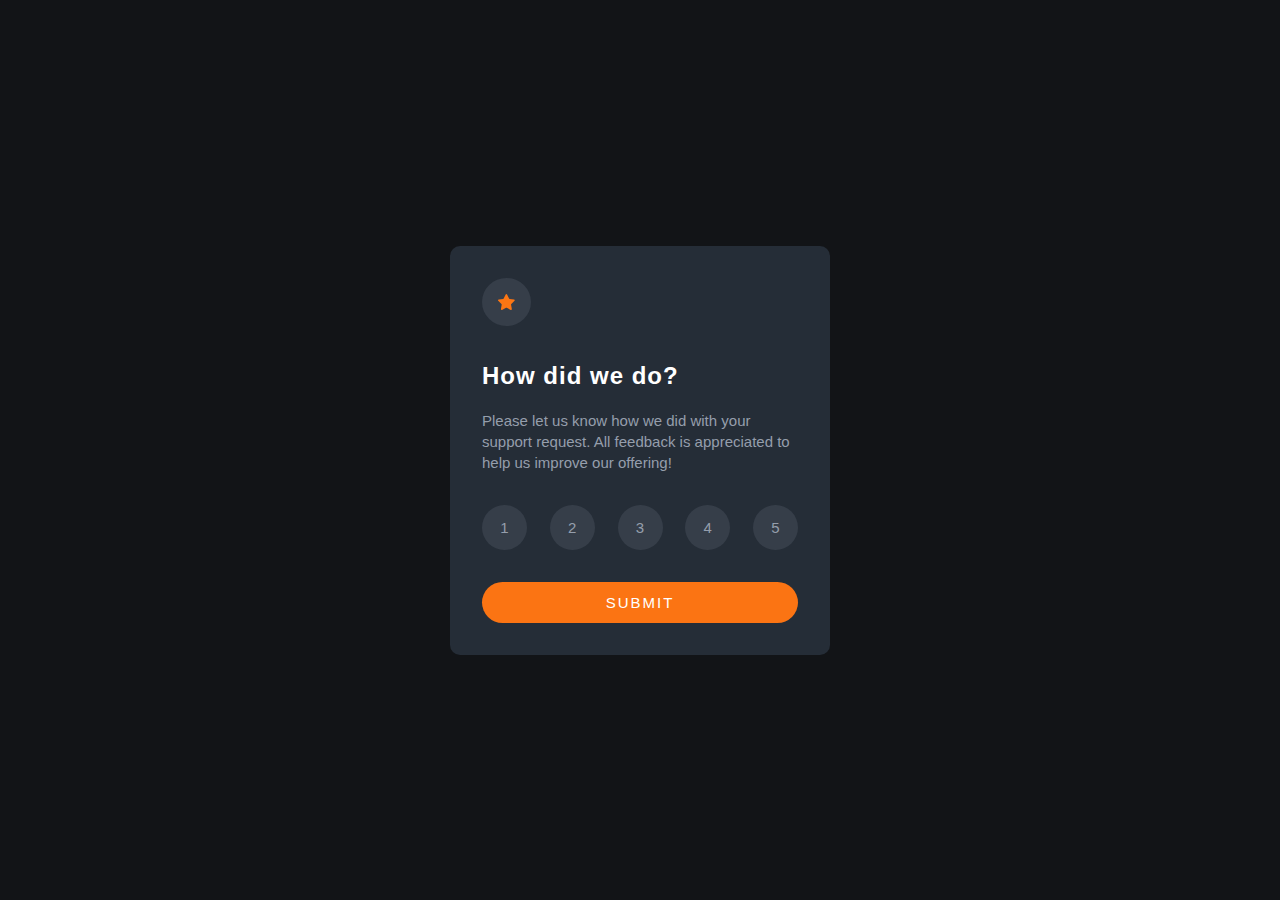
<file: index.html>
<!DOCTYPE html>
<html lang="en">
    <head>
        <meta charset="UTF-8" />
        <meta http-equiv="X-UA-Compatible" content="IE=edge" />
        <meta name="viewport" content="width=device-width, initial-scale=1.0" />
        <link rel="stylesheet" href="style.css" />
        <title>Document</title>
    </head>
    <body>
        <div class="bg">
            <div class="container">
                <div class="icon"><img src="images/icon-star.svg" alt="star" /></div>
                <h3 class="title">How did we do?</h3>
                <p class="text">
                    Please let us know how we did with your support request. All feedback is appreciated to
                    help us improve our offering!
                </p>
                <div class="ratings">
                    <div class="rating">1</div>
                    <div class="rating">2</div>
                    <div class="rating">3</div>
                    <div class="rating">4</div>
                    <div class="rating">5</div>
                </div>
                <a href="/challenge-13/success.html" class="btn">Submit</a>
            </div>
        </div>

        <script src="script.js"></script>
    </body>
</html>
</file>
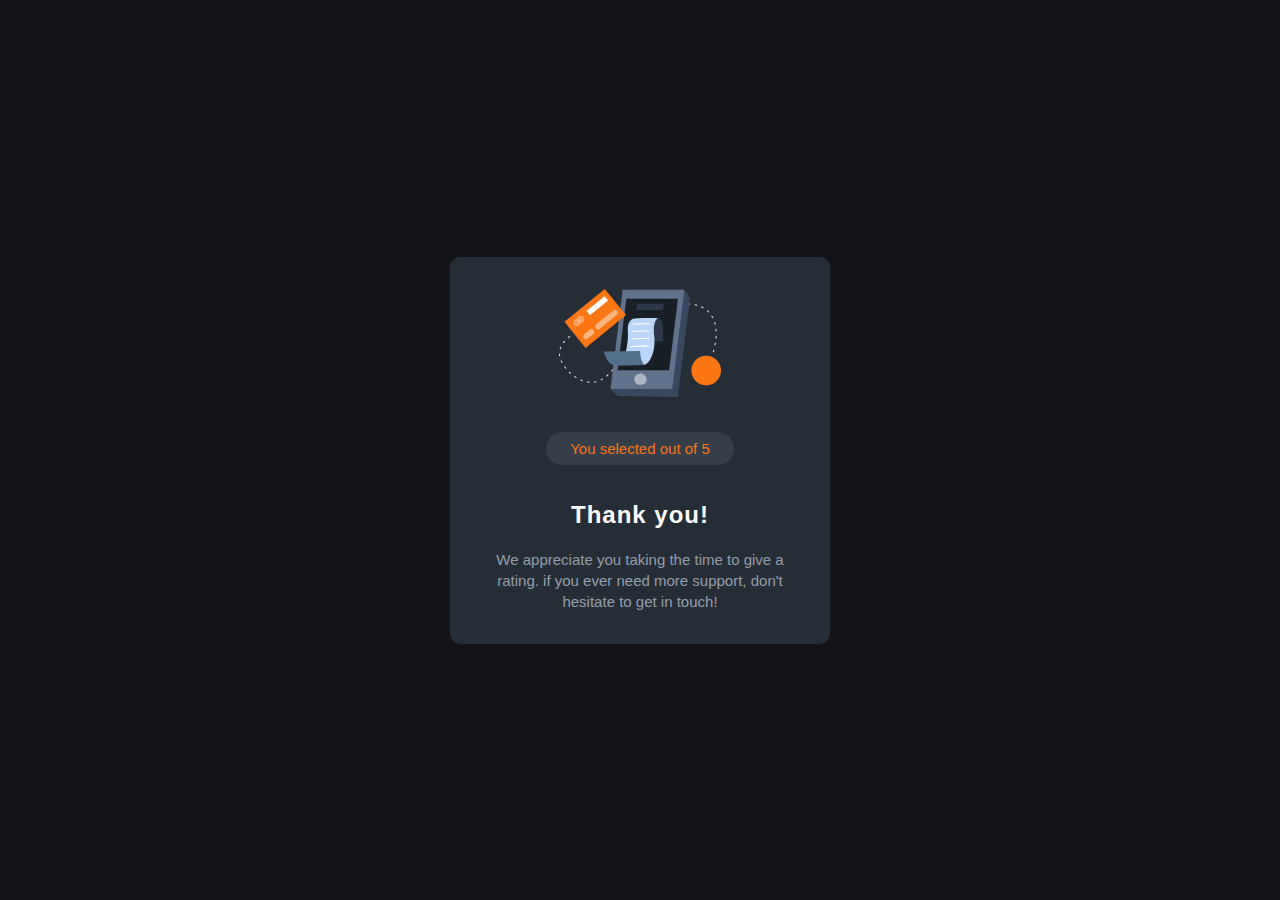
<file: success.html>
<!DOCTYPE html>
<html lang="en">
    <head>
        <meta charset="UTF-8" />
        <meta http-equiv="X-UA-Compatible" content="IE=edge" />
        <meta name="viewport" content="width=device-width, initial-scale=1.0" />
        <link rel="stylesheet" href="style.css" />
        <title>Document</title>
    </head>
    <body>
        <div class="bg">
            <div class="container center">
                <div class="success-img">
                    <img src="images/illustration-thank-you.svg" alt="illustration-thank-you" class="" />
                </div>

                <p class="selection">You selected <span class="given-rating"></span> out of 5</p>
                <h3 class="title">Thank you!</h3>
                <p class="text">
                    We appreciate you taking the time to give a rating. if you ever need more support, don't
                    hesitate to get in touch!
                </p>
            </div>
        </div>
        <script src="script.js"></script>
    </body>
</html>
</file>
<file: style.css>
:root {
    --clr-Orange: hsl(25, 97%, 53%);
    --clr-gray-1: hsl(217, 12%, 63%);
    --clr-gray-2: hsl(216, 12%, 54%);
    --clr-gray-3: hsl(215, 15%, 25%);
    --clr-gray-4: hsl(213, 19%, 18%);
    --clr-gray-5: hsl(216, 12%, 8%);
}
*,
*::before,
*::after {
    margin: 0;
    padding: 0;
    box-sizing: border-box;
    font-family: sans-serif;
}
p,
div {
    font-size: 15px;
}
body {
}
.bg {
    height: 100vh;
    background-color: var(--clr-gray-5);
    display: flex;
    align-items: center;
    justify-content: center;
}

.container {
    width: 380px;
    max-width: 90%;
    border-radius: 10px;
    background-color: var(--clr-gray-4);
    color: var(--clr-gray-3);
    padding: 2rem;
    display: flex;
    flex-direction: column;
    gap: 2rem;
}
.center {
    text-align: center;
}
.icon {
    background-color: var(--clr-gray-3);
    border-radius: 50%;
    padding: 1rem;
    display: flex;
    align-items: center;
    justify-content: center;
    align-self: flex-start;
}
.selection {
    background-color: var(--clr-gray-3);
    color: var(--clr-Orange);
    padding: 0.5rem 1.5rem;
    border-radius: 100px;
    align-self: center;
}
.success-img {
    align-self: center;
    text-align: center;
}
.title {
    color: #fff;
    margin-bottom: -1rem;
    line-height: 1.5;
    font-size: 1.5rem;
    letter-spacing: 1px;
}
.text {
    color: var(--clr-gray-1);
    line-height: 1.4;
}
.ratings {
    display: flex;
    justify-content: space-between;
}
.rating {
    width: 45px;
    height: 45px;
    display: flex;
    align-items: center;
    justify-content: center;
    background-color: var(--clr-gray-3);
    color: var(--clr-gray-1);
    border-radius: 50%;
    cursor: pointer;
    transition: 0.2s all;
}
.rating:hover {
    background-color: var(--clr-Orange);
    color: #fff;
}
.btn {
    background-color: var(--clr-Orange);
    color: #fff;
    text-transform: uppercase;
    padding: 0.75rem;
    display: flex;
    justify-content: center;
    border-radius: 200px;
    text-decoration: none;
    letter-spacing: 2px;
    transition: 0.2s all;
}
.btn:hover {
    background-color: #fff;
    color: var(--clr-Orange);
}
.active {
    background-color: var(--clr-gray-1);
    color: #fff;
}
</file>
